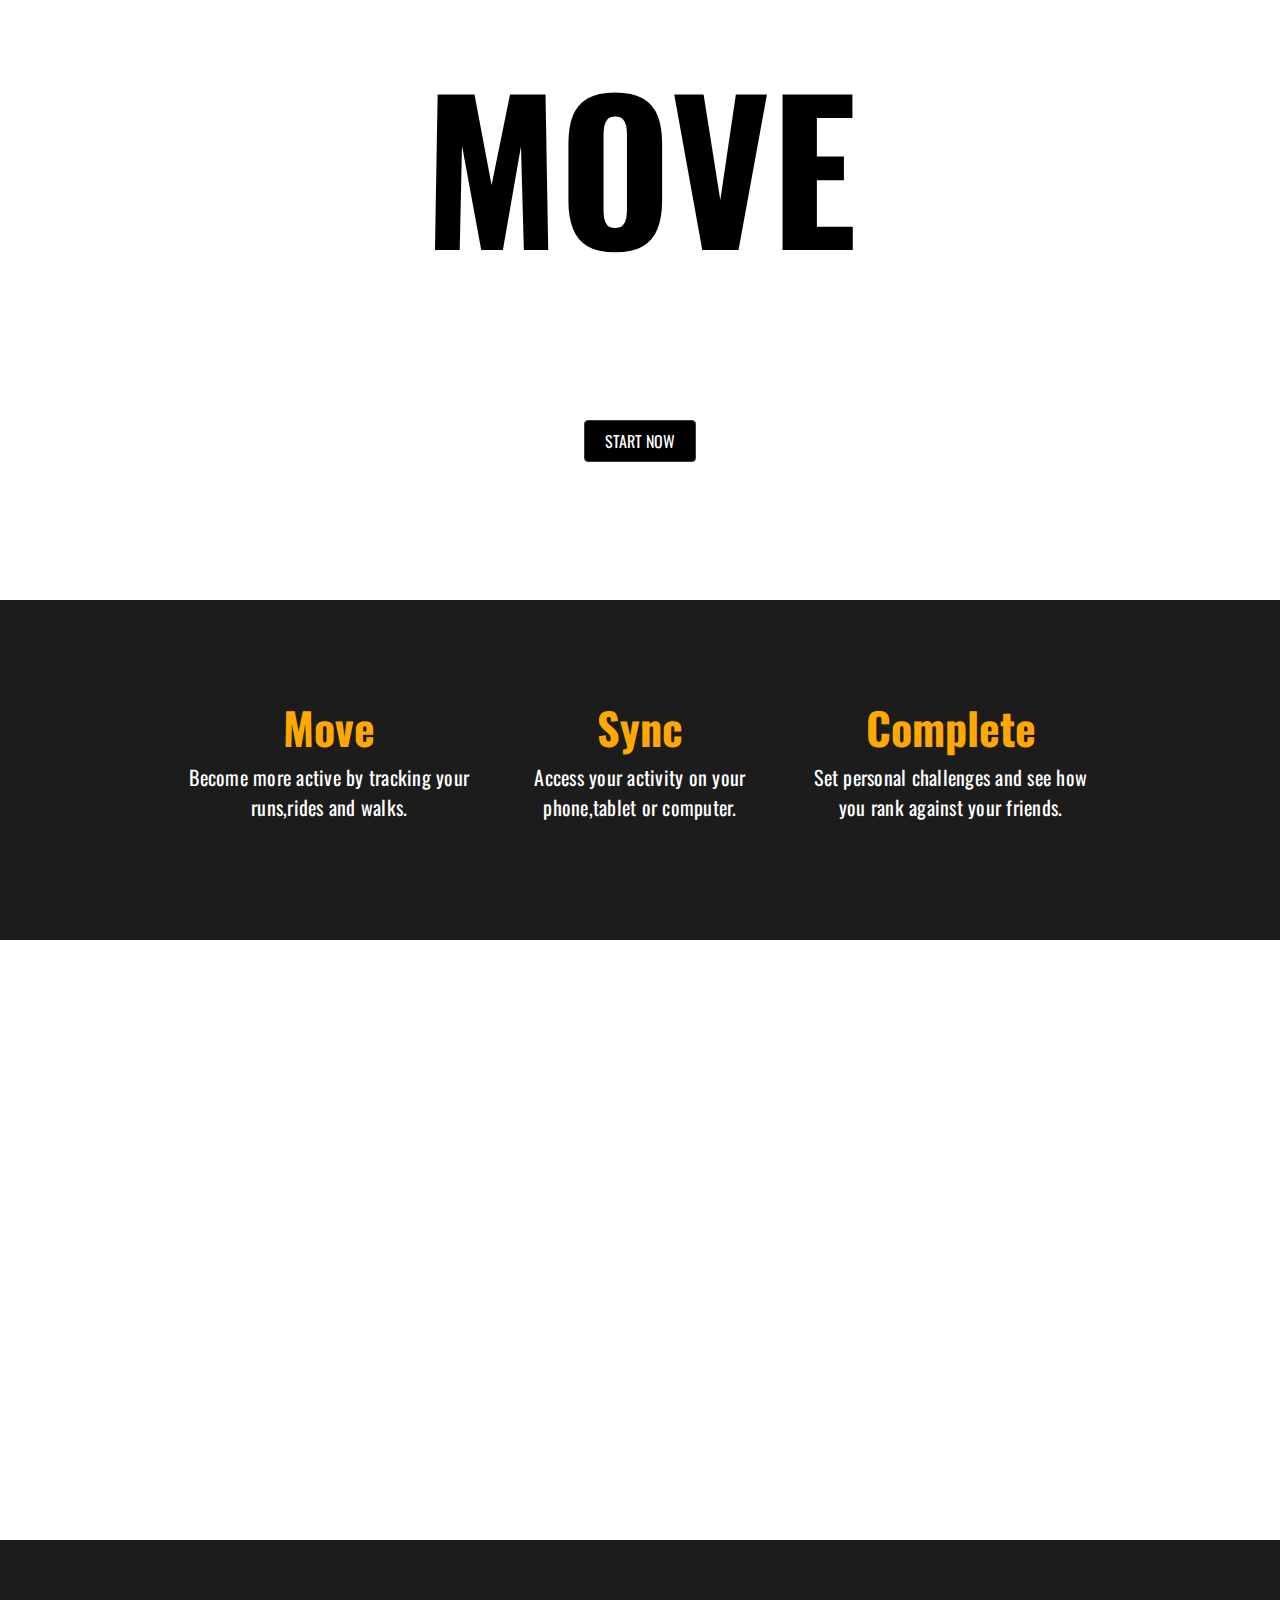
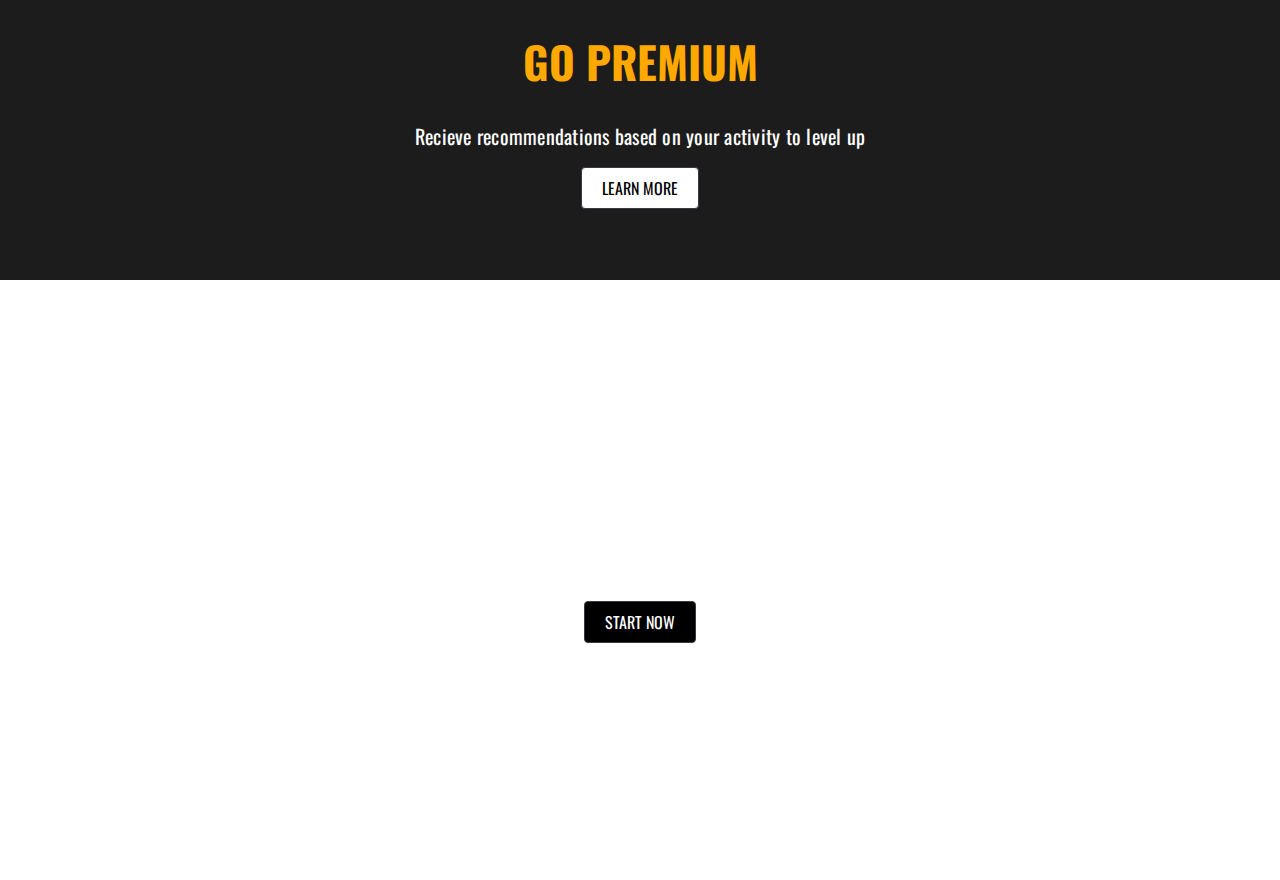
<file: bootstrap/MoveBS.html>
<!DOCTYPE html>
<html lang="en">
<head>
	<meta charset="UTF-8">
	<meta name="viewport" content="width=device-width, initial-scale=1, shrink-to-fit=no">
	<link rel="stylesheet" href="https://maxcdn.bootstrapcdn.com/bootstrap/4.0.0/css/bootstrap.min.css" integrity="sha384-Gn5384xqQ1aoWXA+058RXPxPg6fy4IWvTNh0E263XmFcJlSAwiGgFAW/dAiS6JXm" crossorigin="anonymous">
	<title>Move</title>
	<link rel="stylesheet" type="text/css" href="MoveBS.css">
	<link href='http://fonts.googleapis.com/css?family=Oswald:400,700' rel='stylesheet' type='text/css'>
</head>
<body>
	<header>
		<div class="container text-center pt-5">
			<h1 id="tag-line" class="mb-5">MOVE</h1>
			<p class="text-white pt-5">From healthy habits to take your fitness to next level</p>
			<button type="button" class="btn btn-dark">START NOW</button>
		</div>
	</header>

	<div class="supporting-content d-flex align-items-center mx-auto">
		<div class="container px-4">
			<div class="row text-center text-white">
				<div class="col-sm-4">
					<h2><strong>Move</strong></h2>
					<p class="text-white">Become more active by tracking your runs,rides and walks.</p>
				</div>
				<div class="col-sm-4">
					<h2><strong>Sync</strong></h2>
					<p class="text-white">Access your activity on your phone,tablet or computer.</p>
				</div>
				<div class="col-sm-4">
					<h2><strong>Complete</strong></h2>
					<p class="text-white">Set personal challenges and see how you rank against your friends.</p>
				</div>
			</div>
		</div>
	</div>
	<div class="banner pt-5 d-md-flex align-items-md-center pt-md-0">
		<div class="container text-white mt-5 text-center mt-md-0">
			<h2 class="text-uppercase"><strong>Move.Rest.Recover.Move</strong></h2>
		</div>
	</div>


	<div class="premium pt-5">
		<div class="container text-center mt-5">
			<h2 class="text-uppercase pb-4"><strong>Go Premium</strong></h2>
			<p class="text-white">Recieve recommendations based on your activity to level up</p>
			<button type="button" class="btn btn-dark text-uppercase">Learn More</button>
		</div>
	</div>
	<div class="footer pt-5 d-md-flex align-items-md-center pt-md-0">
		<div class="container text-center mt-3 mt-md-0">
			<h2 class="text-white text-uppercase pb-4"><strong>Stop Scrolling.Start Moving</strong></h2>
			<button type="button" class="btn btn-dark">START NOW</button>
		</div>
	</div>
</div>
</body>
</html>
</file>
<file: bootstrap/MoveBS.css>
header{
	background-image:url("http://s3.amazonaws.com/codecademy-content/projects/move/bg.jpg");
	background-size: cover;
	height: 380px;
}

body{
	font-family: Oswald;
}

h2{
	font-size: 1.8em;
}

p{
	font-size: .9em;
	letter-spacing: .25px;
}

#tag-line{
	font-size: 5em;
	color: #000;
	font-weight: 700;
}

.btn{
	padding: 4px 10px;
	background-color: #000;
	font-size: .75em;
}

.supporting-content .container{
	max-width: 330px;
}

.supporting-content,.premium{
	background-color:  #1c1c1c;
	height: 340px;
}

.supporting-content h2,
.btn:hover{
	color: #ffa800;
}

.banner{
	height: 340px;
	background-image:url(http://s3.amazonaws.com/codecademy-content/projects/move/feature.jpg);
	background-size: cover;
}

.premium h2{
	color: #ffa800;
}

.premium .btn{
	background-color: #fff;
	color: #000;
}

.footer{
	height: 340px;
	background-image: url("http://s3.amazonaws.com/codecademy-content/projects/move/footer.jpg");
	background-size: cover;
}


@media(min-width: 576px){

	#tag-line{
		font-size: 6.5em;
	}

	h2{
		font-size: 2.2em;
	}

	p{
		font-size: 1em;
	}

	.supporting-content .container{
		max-width: 950px;
	}
}

@media(min-width: 768px){

	header,
	.banner,
	.footer{
		height: 600px;
	}

	#tag-line{
		font-size: 9.5em;
	}

	h2{
		font-size: 2.75em;
	}

	p{
		font-size: 1.15em;
	}
}

@media(min-width: 992px){

	#tag-line{
		font-size: 12em;
	}

	.btn{
		padding: 8px 20px;
		font-size: 1em;
	}	

	p{
		font-size: 1.25em;
	}
}
</file>
